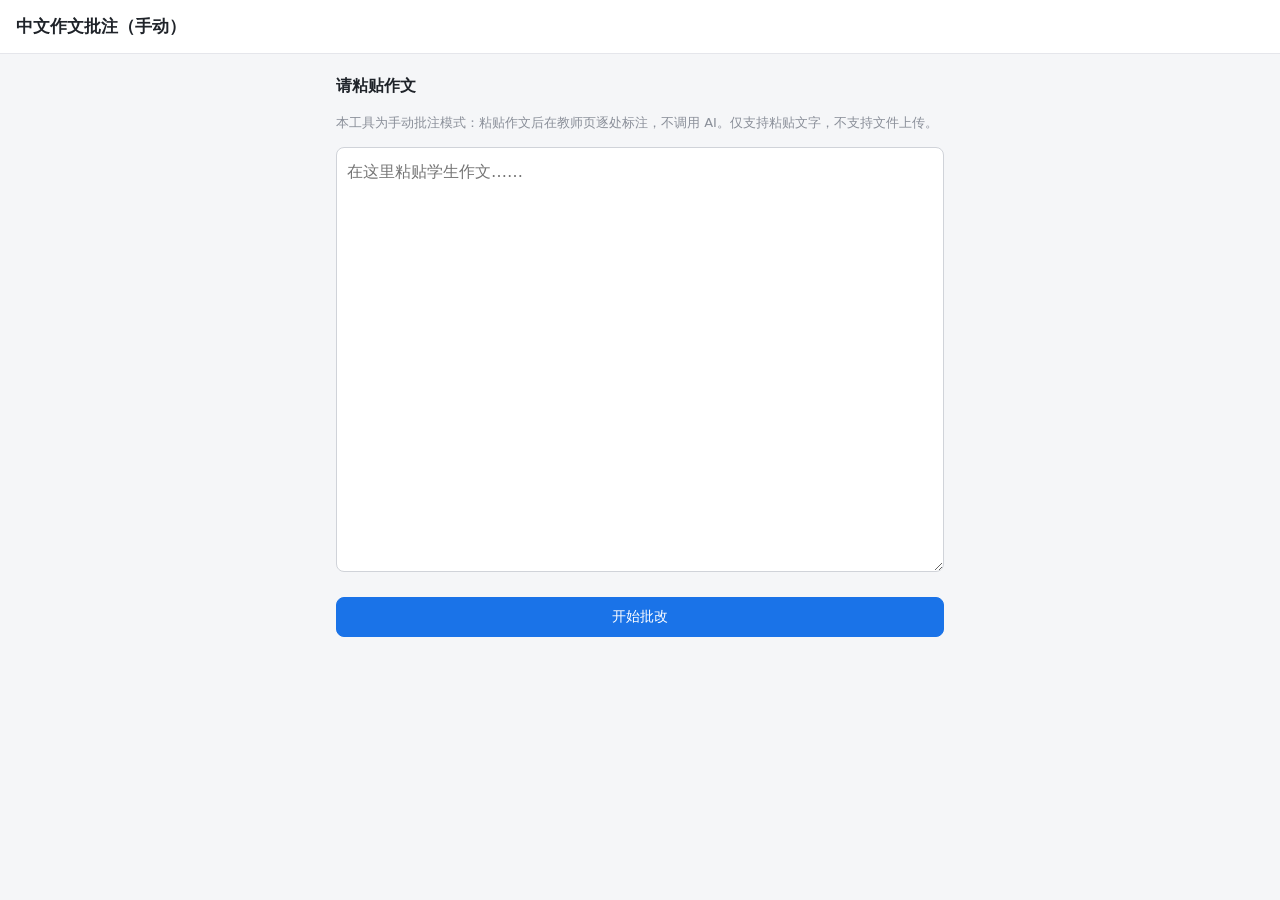
<file: index.html>
<!DOCTYPE html>
<html lang="zh-CN">
<head>
  <meta charset="UTF-8" />
  <meta name="viewport" content="width=device-width, initial-scale=1.0" />
  <title>中文作文批注 · 粘贴作文</title>
  <link rel="stylesheet" href="styles.css" />
</head>
<body>
  <header class="topbar">
    <h1>中文作文批注（手动）</h1>
  </header>
  <main class="container narrow">
    <h2>请粘贴作文</h2>
    <p class="muted">本工具为手动批注模式：粘贴作文后在教师页逐处标注，不调用 AI。仅支持粘贴文字，不支持文件上传。</p>
    <textarea id="essay" rows="14" placeholder="在这里粘贴学生作文……"></textarea>
    <button id="start" class="primary block">开始批改</button>
    <p id="msg" class="msg"></p>
  </main>
  <script src="home.js"></script>
</body>
</html>
</file>
<file: styles.css>
* { box-sizing: border-box; }
html, body { margin: 0; padding: 0; }
body {
  font-family: -apple-system, "PingFang SC", "Microsoft YaHei", system-ui, sans-serif;
  background: #f5f6f8; color: #1f2329; line-height: 1.7;
  -webkit-text-size-adjust: 100%;
}
.topbar {
  display: flex; align-items: center; justify-content: space-between;
  padding: 12px 16px; background: #fff; border-bottom: 1px solid #e5e6eb;
  position: sticky; top: 0; z-index: 10;
}
.topbar h1 { font-size: 17px; margin: 0; }
.link-btn { color: #1a73e8; text-decoration: none; font-size: 14px; }

.container { max-width: 760px; margin: 18px auto; padding: 0 16px; }
.container.narrow { max-width: 640px; }
.card { background: #fff; border: 1px solid #e5e6eb; border-radius: 10px; padding: 14px 16px; margin: 14px 0; }
.muted { color: #8a8f99; font-size: 13px; }
.empty { color: #8a8f99; }

h2 { font-size: 16px; margin: 18px 0 10px; }
h3 { font-size: 15px; margin: 0 0 6px; }

textarea, input, select {
  width: 100%; font-size: 15px; font-family: inherit;
  border: 1px solid #d0d3d9; border-radius: 8px; padding: 10px;
  background: #fff; color: #1f2329;
}
textarea { resize: vertical; }
textarea#essay { font-size: 16px; line-height: 1.8; }

button {
  cursor: pointer; border: 1px solid #d0d3d9; background: #fff;
  border-radius: 8px; padding: 10px 16px; font-size: 14px;
}
button:hover { border-color: #1a73e8; }
button.primary { background: #1a73e8; color: #fff; border-color: #1a73e8; }
button.block { width: 100%; margin-top: 16px; }
button.mini { padding: 5px 10px; font-size: 13px; }
button.danger { color: #d93025; border-color: #f3c2bd; }
.msg { color: #d93025; font-size: 13px; min-height: 18px; }

/* ---------- 教师双栏（PC）/ 单栏（窄屏） ---------- */
.teacher { display: flex; gap: 18px; align-items: flex-start; max-width: 1200px; margin: 18px auto; padding: 0 16px; }
.pane { background: #fff; border: 1px solid #e5e6eb; border-radius: 10px; padding: 16px; }
.essay-pane { flex: 1 1 50%; position: sticky; top: 64px; }
.comment-pane { flex: 1 1 50%; }
.essay {
  white-space: pre-wrap; word-break: break-word; font-size: 16px; line-height: 1.9;
  max-height: 70vh; overflow: auto;
}
@media (max-width: 900px) {
  .teacher { flex-direction: column; }
  .essay-pane, .comment-pane { width: 100%; flex: 1 1 auto; position: static; }
  .essay { max-height: none; }
}

/* 高亮 */
.hl { background: #fff3cd; border-bottom: 2px solid #f0a500; cursor: pointer; border-radius: 2px; }
.hl-sel { background: #ffe08a; box-shadow: 0 0 0 2px #f0a500; }

/* 批注卡片 */
.comment-card { border: 1px solid #e5e6eb; border-radius: 8px; padding: 10px 12px; margin: 10px 0; }
.comment-card.sel { border-color: #f0a500; background: #fffdf5; }
.cc-row { display: flex; align-items: center; gap: 8px; flex-wrap: wrap; margin-bottom: 8px; }
.cc-row select { width: auto; padding: 4px 8px; font-size: 13px; }
.cc-field { margin: 6px 0; }
.cc-field label { display: block; font-size: 12px; color: #8a8f99; margin-bottom: 2px; }
.badge { font-size: 12px; padding: 2px 8px; border-radius: 999px; color: #fff; }
.badge-err { background: #d93025; }
.badge-sug { background: #1a73e8; }

.ov label { display: block; font-size: 12px; color: #8a8f99; margin: 8px 0 2px; }
.add-form input, .add-form textarea, .add-form select { margin: 5px 0; }
.add-form .inline { display: flex; gap: 8px; }
.add-form .inline select { width: 50%; }

.banner { background: #e6f4ea; border: 1px solid #b7dfc4; color: #1e7e34; padding: 10px 14px; border-radius: 8px; margin: 4px 0 0; font-size: 14px; }
.tools { display: flex; gap: 8px; flex-wrap: wrap; }
.tools button { flex: 1 1 auto; }
.linkbox { width: 100%; font-size: 13px; line-height: 1.5; resize: vertical; margin-top: 6px; }
.share-actions { display: flex; gap: 8px; flex-wrap: wrap; margin-top: 8px; }
.share-actions button { flex: 1 1 auto; }
.hint { color: #8a8f99; font-size: 12px; }

/* ---------- 学生分享页（Mobile First） ---------- */
.share { max-width: 720px; }
.essay-title { font-size: 17px; margin-top: 22px; }
.ov-details summary { cursor: pointer; font-weight: 600; }
.ov-details ul { margin: 6px 0; padding-left: 20px; }

/* 底部抽屉 Bottom Sheet */
.backdrop { position: fixed; inset: 0; background: rgba(0,0,0,.35); z-index: 20; }
.sheet {
  position: fixed; left: 0; right: 0; bottom: 0; z-index: 30;
  background: #fff; border-radius: 16px 16px 0 0; padding: 12px 18px calc(18px + env(safe-area-inset-bottom));
  max-height: 75vh; overflow: auto; box-shadow: 0 -4px 16px rgba(0,0,0,.15);
  animation: slideUp .2s ease;
}
@keyframes slideUp { from { transform: translateY(100%); } to { transform: translateY(0); } }
.sheet-grip { width: 40px; height: 4px; background: #d0d3d9; border-radius: 2px; margin: 0 auto 10px; }
.sheet-head { display: flex; align-items: center; gap: 10px; margin-bottom: 10px; }
.sheet-head .mini { margin-left: auto; }
.sheet-type { font-size: 14px; font-weight: 600; }
.sheet-body p { margin: 8px 0; }
.hidden { display: none !important; }
</file>
